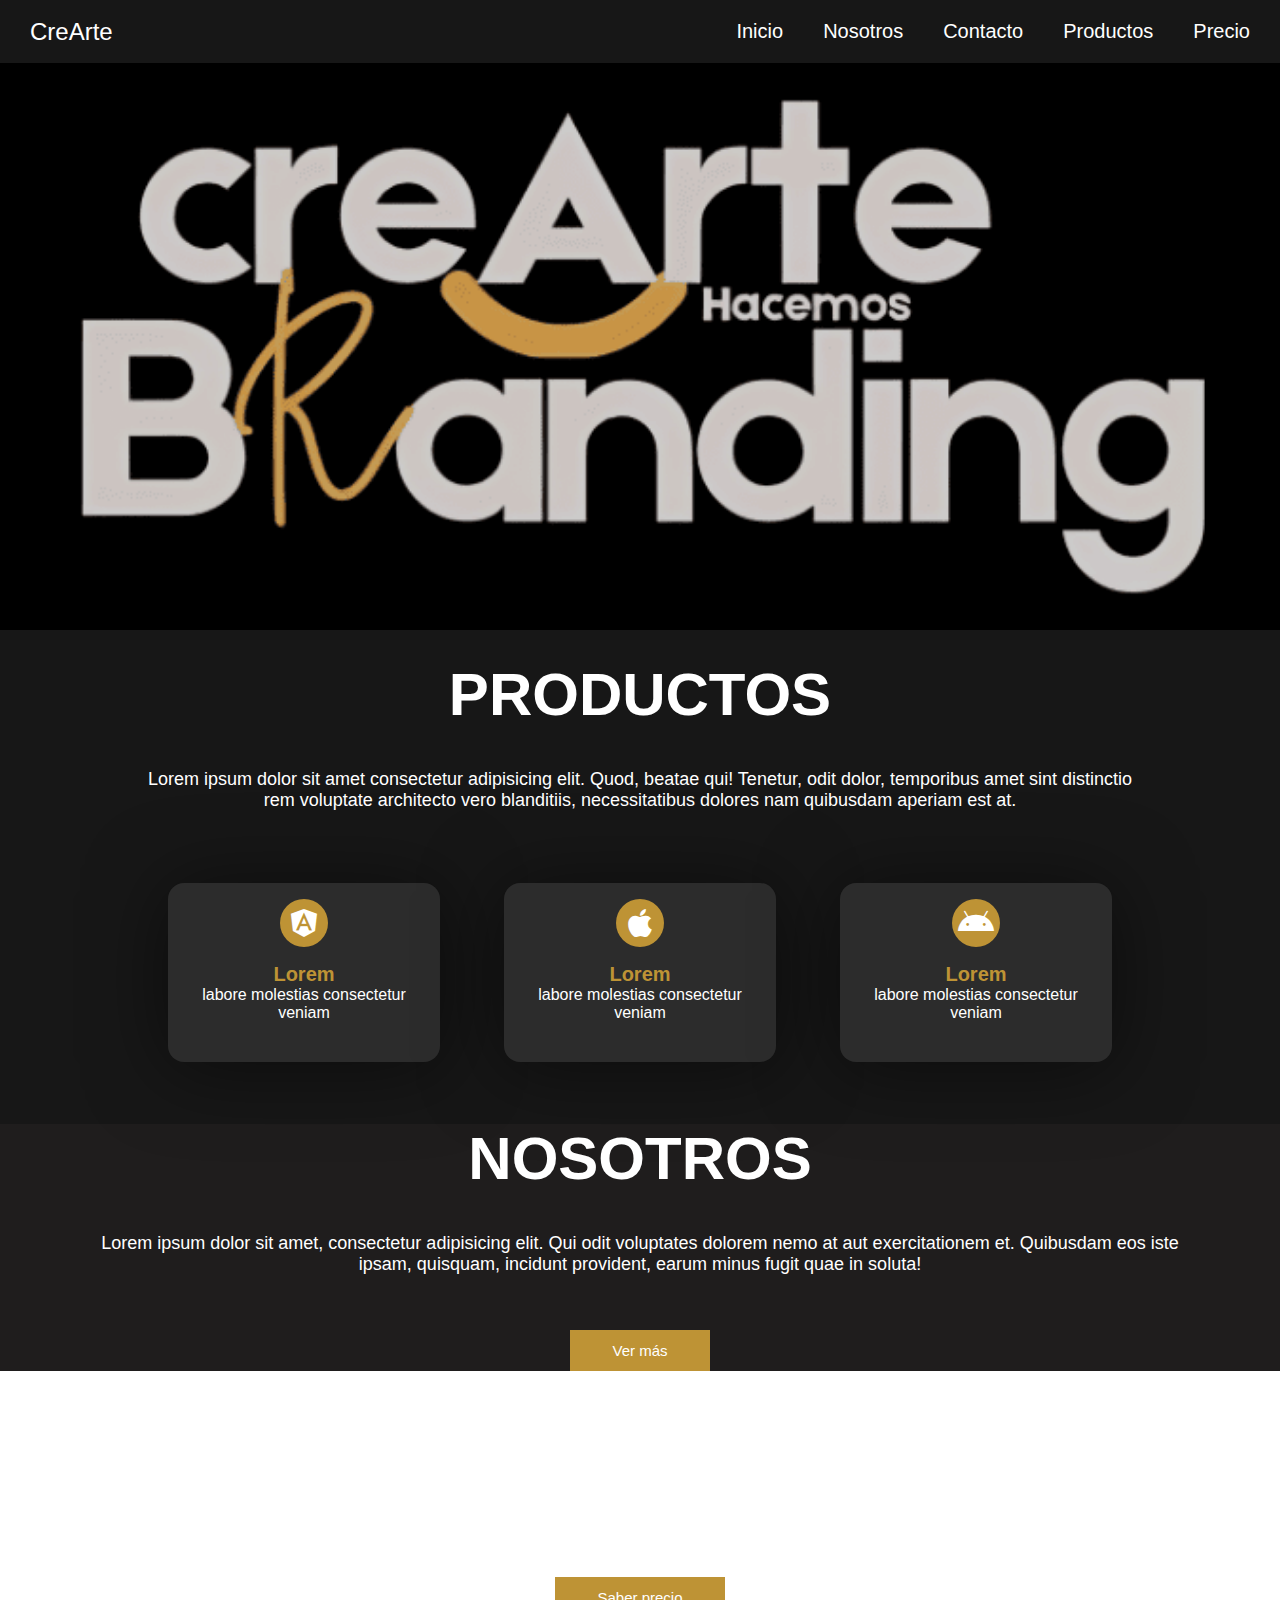
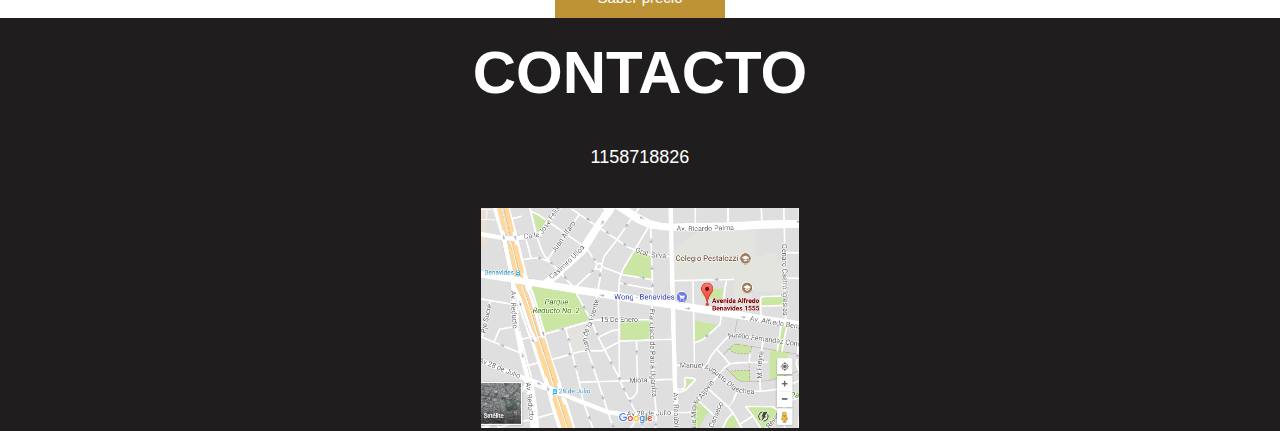
<file: index.html>
<!DOCTYPE html>
<html lang="en">
<head>
    <meta charset="UTF-8">
    <meta http-equiv="X-UA-Compatible" content="IE=edge">
    <meta name="viewport" content="width=device-width, initial-scale=1.0">
    <link rel="shortcut icon" href="img/creArte.png" type="image/x-icon" />
    <link rel="stylesheet" href="https://cdnjs.cloudflare.com/ajax/libs/font-awesome/5.15.1/css/all.min.css">
    <link rel="stylesheet" href="style.css">
    <title>CreArte</title>
</head>
<body>
    <div class="head">

        <div class="logo">
            <a href="#">CreArte</a>
        </div>

        <button class="hamburger" aria-label="Toggle navigation">
            <i class="fas fa-bars"></i>
        </button>

        <nav class="navbar">
            <a href="#">Inicio</a>
            <a href="#">Nosotros</a>
            <a href="#">Contacto</a>
            <a href="#">Productos</a>
            <a href="#">Precio</a>
        </nav>

    </div>

    <header class="content header">
        <div class="btn-home"><!-- 
            <a href="#" class="btn-1">Ver más</a>
            <a href="#" class="btn-1">Ver más</a> -->
        </div>
    </header>
    
    <section class="content sau">

        <h2 class="title">Productos</h2>
        <p>
            Lorem ipsum dolor sit amet consectetur adipisicing elit. Quod, 
            beatae qui! Tenetur, odit dolor, 
            temporibus amet sint distinctio rem voluptate architecto 
            vero blanditiis, necessitatibus dolores nam quibusdam aperiam est at.
        </p>
        <div class="box-container">

            <div class="box">
                <i class="fab fa-angular"></i>
                <h3>Lorem</h3>
                <p>labore molestias consectetur veniam</p>
            </div>
            <div class="box">
                <i class="fab fa-apple"></i>
                <h3>Lorem</h3>
                <p>labore molestias consectetur veniam</p>
            </div>
            <div class="box">
                <i class="fab fa-android"></i>
                <h3>Lorem</h3>
                <p>labore molestias consectetur veniam</p>
            </div>

        </div>

    </section>

    <section class="content about">

        <h2 class="title">Nosotros</h2>
        <p>Lorem ipsum dolor sit amet, consectetur adipisicing elit. 
            Qui odit voluptates 
            dolorem nemo at aut exercitationem et. 
            Quibusdam eos iste ipsam, 
            quisquam, incidunt provident, earum minus fugit quae in soluta!
        </p>

        <a href="#" class="btn">Ver más</a>

    </section>

    <section class="content price">
        
        <article class="contain">
            <h2 class="title">Precio</h2>
            <p>
                Lorem ipsum dolor sit amet consectetur adipisicing elit. 
                Eligendi iusto laboriosam suscipit? Nisi iste 
                optio quo omnis reprehenderit hic nostrum suscipit exercitationem 
                ratione, facilis eaque doloremque vitae, sed voluptatibus minima.
            </p>

            <a href="#" class="btn">Saber precio</a>

        </article>
    
    </section>

    <section class="content contact">
        <h2 class="title">Contacto</h2>
        <p>1158718826</p>
        <figure class="map">
            <img src="img/mapa.png" height="220px" width="100%" alt="mapa">
        </figure>
    </section>
    
<script src="script.js"></script>
</body>
</html>
</file>
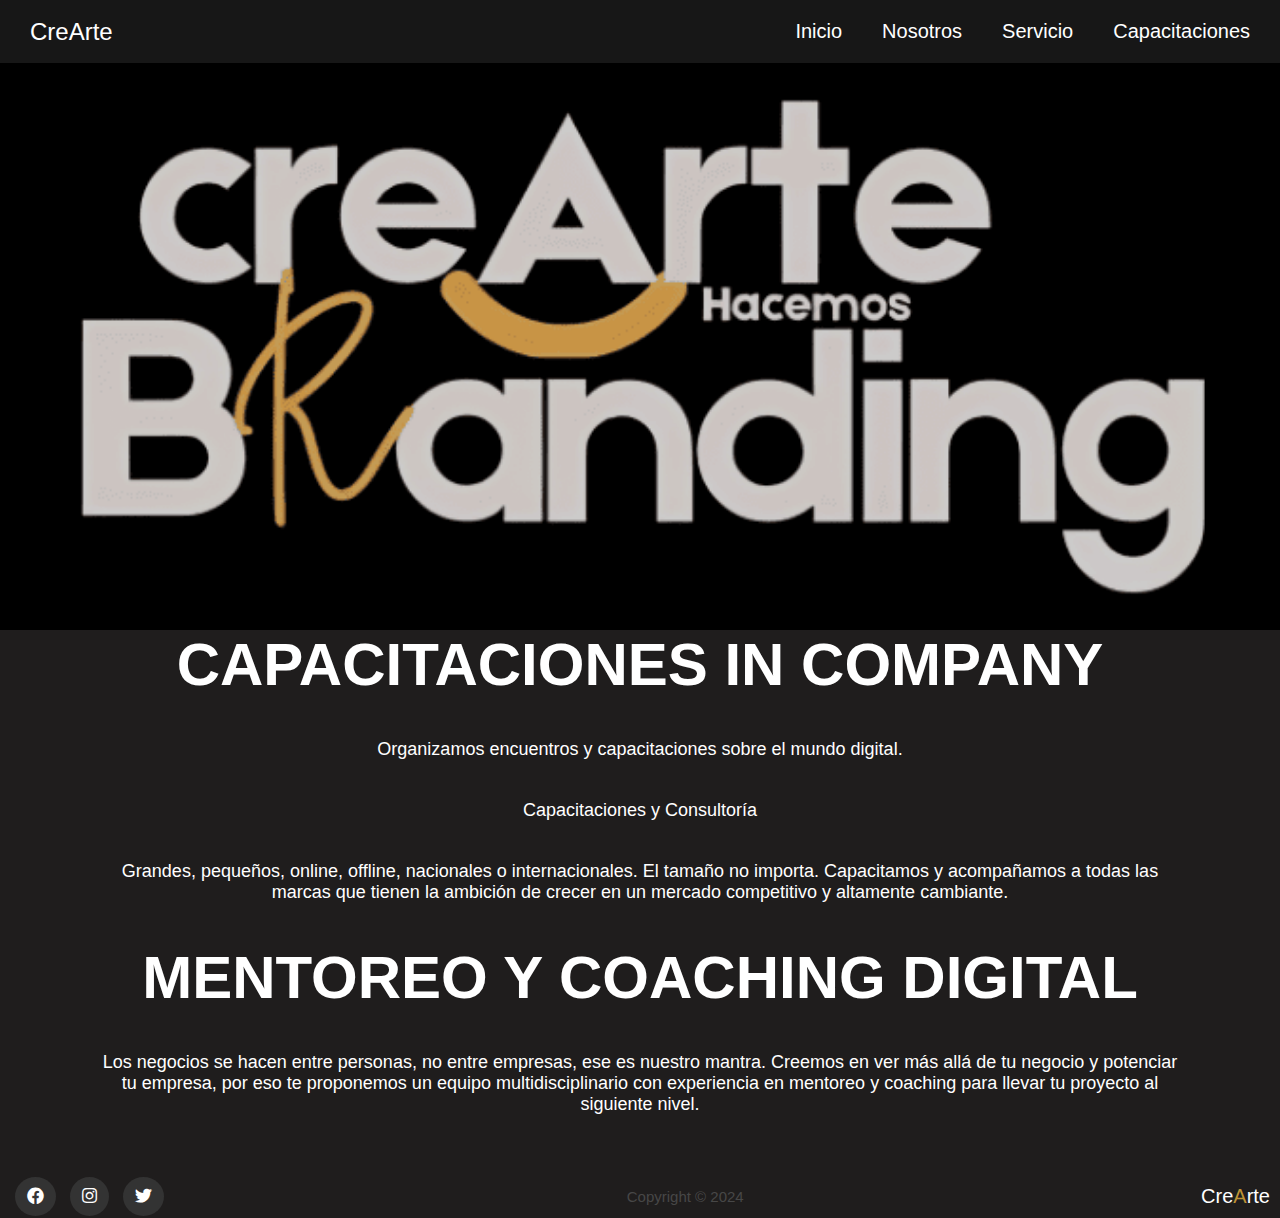
<file: capacitacion.html>
<!DOCTYPE html>
<html lang="en">
<head>
    <meta charset="UTF-8">
    <meta http-equiv="X-UA-Compatible" content="IE=edge">
    <meta name="viewport" content="width=device-width, initial-scale=1.0">
    <link rel="shortcut icon" href="img/creArte.png" type="image/x-icon" />
    <link rel="stylesheet" href="https://cdnjs.cloudflare.com/ajax/libs/font-awesome/5.15.1/css/all.min.css">
    <link rel="stylesheet" href="style.css">
    <title>Como trabajamos</title>
</head>
<body>
    <div class="head">

        <div class="logo">
            <a href="#">CreArte</a>
        </div>

        <button class="hamburger" aria-label="Toggle navigation">
            <i class="fas fa-bars"></i>
        </button>

        <nav class="navbar">
            <a href="index.html">Inicio</a>
            <a href="nosotros.html">Nosotros</a>
            <a href="servicio.html">Servicio</a>
            <a href="capacitacion.html">Capacitaciones</a>
        </nav>

    </div>

    <header class="content header">
        <div class="btn-home">
        </div>
    </header>
    
    <section class="content about">

        <h2 class="title">Capacitaciones in company</h2>
        <p>
            Organizamos encuentros y capacitaciones sobre el mundo digital.
        </p>
        <p>
            Capacitaciones y Consultoría
        </p>
        <p>
            Grandes, pequeños, online, offline, nacionales o internacionales.
            El tamaño no importa. Capacitamos y acompañamos a todas las
            marcas que tienen la ambición de crecer en un mercado
            competitivo y altamente cambiante.
        </p>

    </section>
    
    <section class="content about">

        <h2 class="title">Mentoreo y Coaching Digital</h2>
        <p>
            Los negocios se hacen entre personas, no entre empresas, ese
            es nuestro mantra. Creemos en ver más allá de tu negocio y
            potenciar tu empresa, por eso te proponemos un equipo
            multidisciplinario con experiencia en mentoreo y coaching para
            llevar tu proyecto al siguiente nivel.
        </p>

    </section>
    
    <section class="content contact">
        <div class="footer">
            <div class="footer-box">
                <div class="social-media">
                    <a href="#"><i class="fab fa-facebook"></i></a>
                    <a href="#"><i class="fab fa-instagram"></i></a>
                    <a href="#"><i class="fab fa-twitter"></i></a>
                </div>
                <div class="copyright">
                    <label>Copyright &copy; 2024</label>
                </div>
                <div class="brand">
                    <label>Cre<span>A</span>rte</label>
                </div>
            </div>
        </div>
		</footer>

    </section>
    
<script src="script.js"></script>
</body>
</html>
</file>
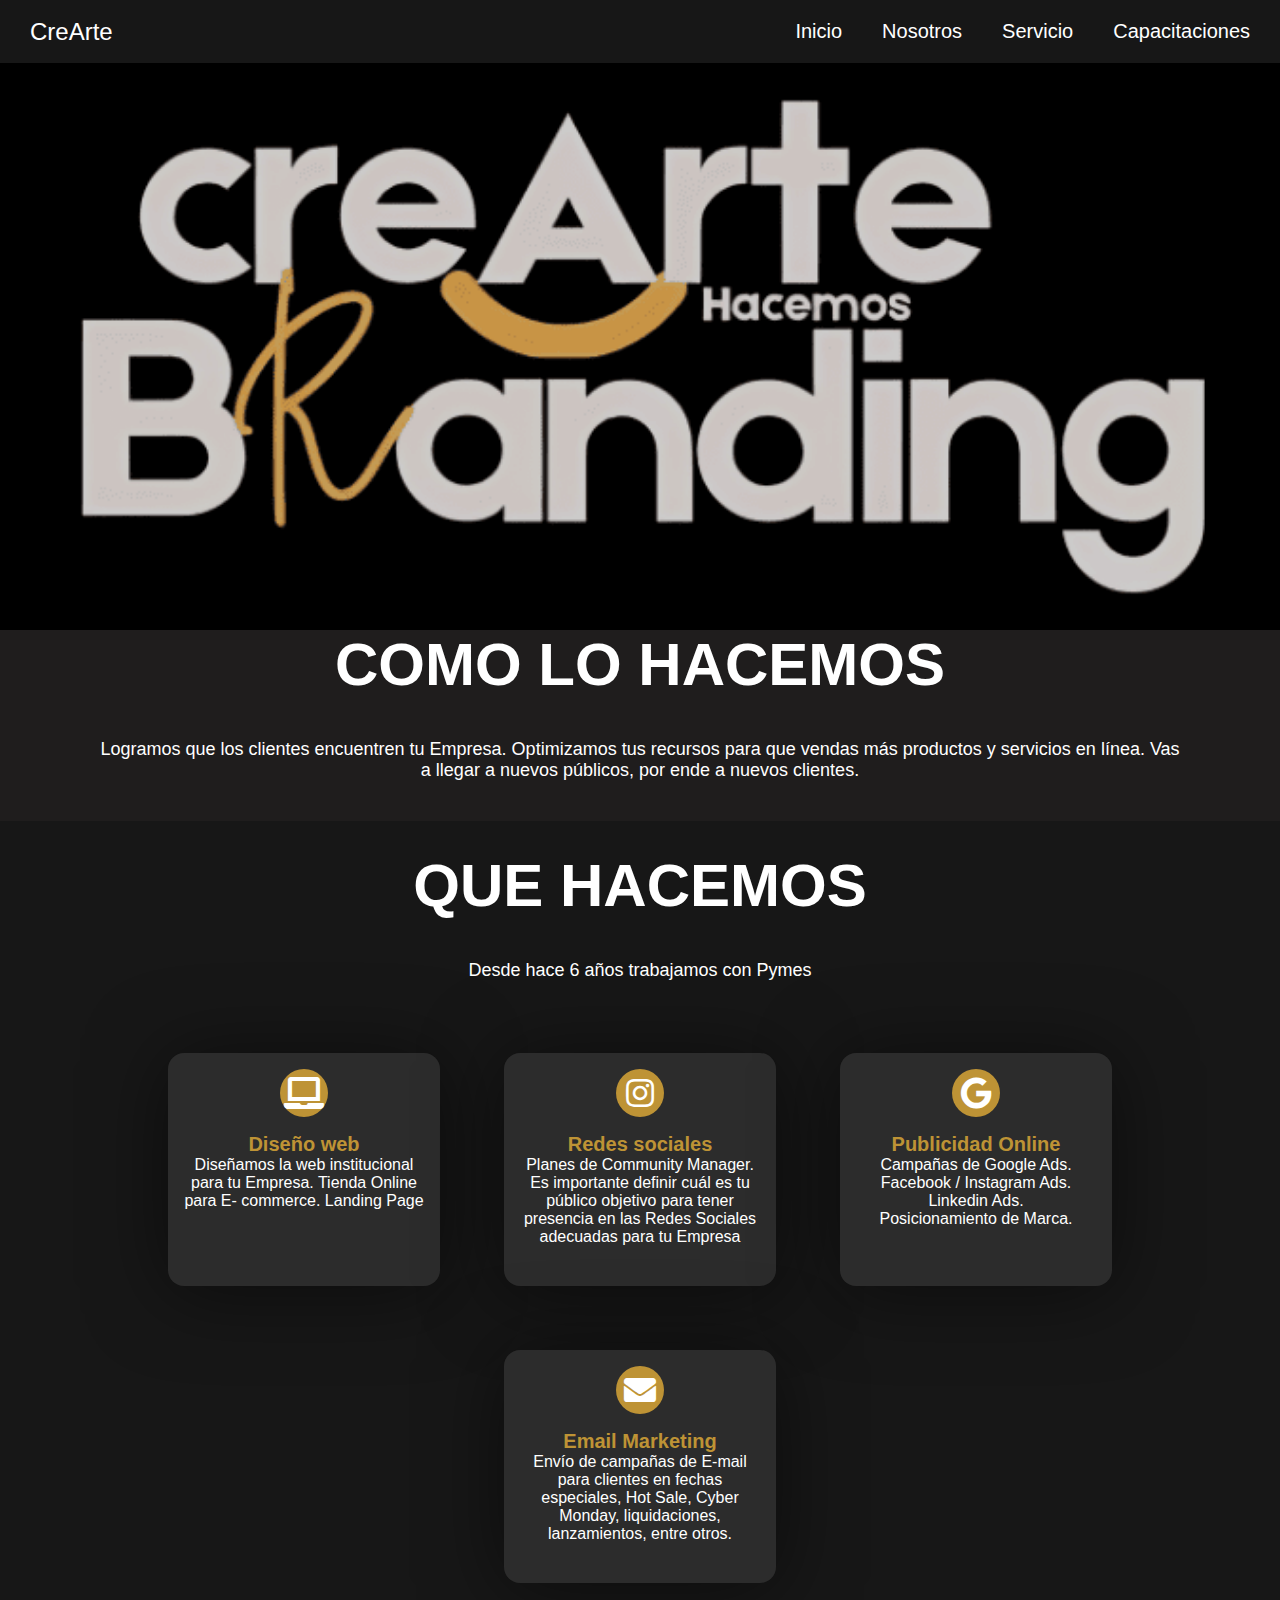
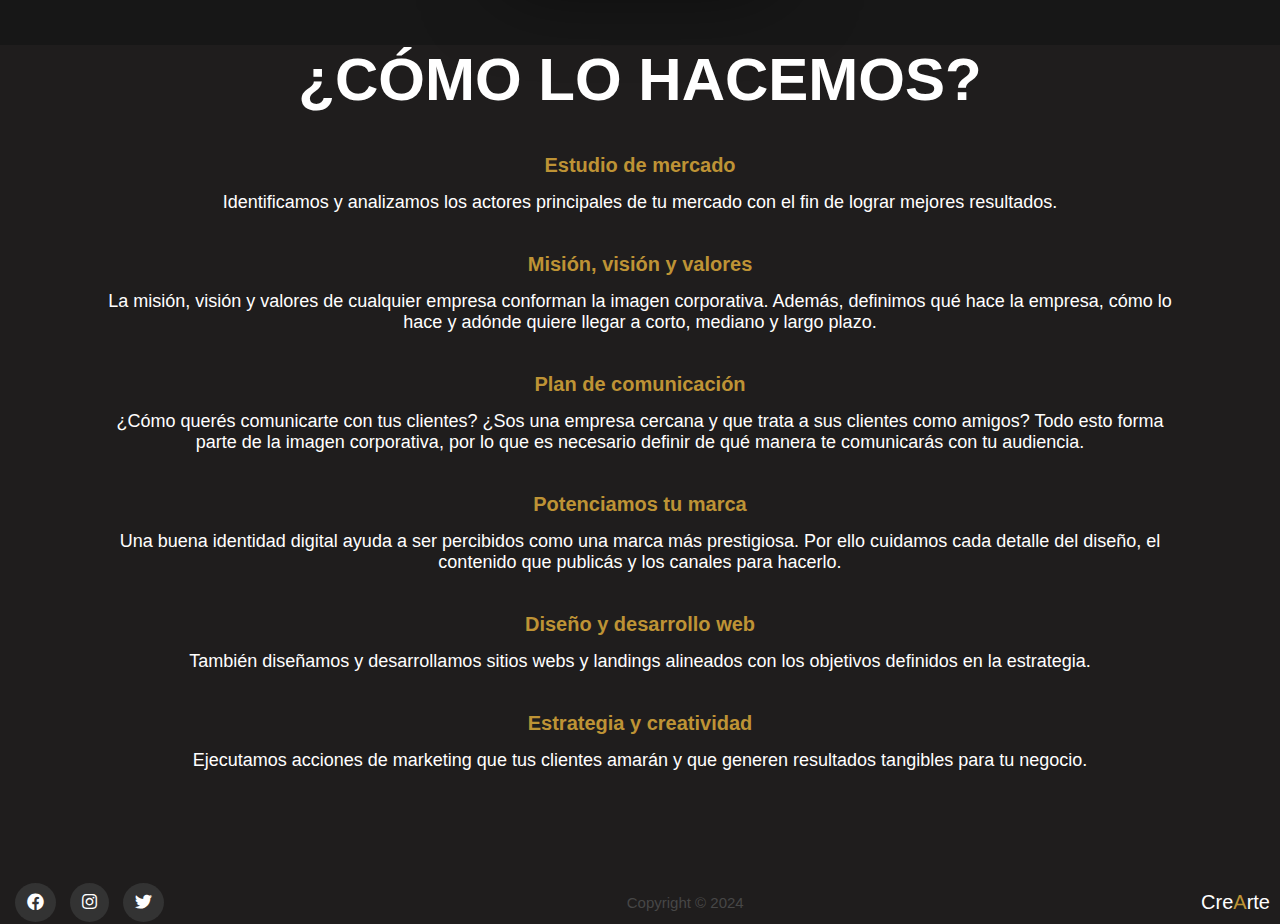
<file: nosotros.html>
<!DOCTYPE html>
<html lang="en">
<head>
    <meta charset="UTF-8">
    <meta http-equiv="X-UA-Compatible" content="IE=edge">
    <meta name="viewport" content="width=device-width, initial-scale=1.0">
    <link rel="shortcut icon" href="img/creArte.png" type="image/x-icon" />
    <link rel="stylesheet" href="https://cdnjs.cloudflare.com/ajax/libs/font-awesome/5.15.1/css/all.min.css">
    <link rel="stylesheet" href="style.css">
    <title>CreArte</title>
</head>
<body>
    <div class="head">

        <div class="logo">
            <a href="#">CreArte</a>
        </div>

        <button class="hamburger" aria-label="Toggle navigation">
            <i class="fas fa-bars"></i>
        </button>

        <nav class="navbar">
            <a href="index.html">Inicio</a>
            <a href="nosotros.html">Nosotros</a>
            <a href="servicio.html">Servicio</a>
            <a href="capacitacion.html">Capacitaciones</a>
        </nav>

    </div>

    <header class="content header">
        <div class="btn-home">
        </div>
    </header>
    

    <section class="content about">

        <h2 class="title">Como lo hacemos</h2>
        <p>
            Logramos que los clientes encuentren tu Empresa. Optimizamos tus recursos para que
            vendas más productos y servicios en línea. Vas a llegar a nuevos públicos, por ende a
            nuevos clientes.
        </p>

    </section>

    <section class="content sau">

        <h2 class="title">Que hacemos</h2>
        <p>
            Desde hace 6 años trabajamos con Pymes 
        </p>
        <div class="box-container">

            <div class="box">
                <i class="fa fa-laptop"></i>
                <h3>Diseño web</h3>
                <p>
                    Diseñamos la web institucional para tu Empresa. 
                    Tienda Online para E- commerce. Landing Page
                </p>
            </div>
            <div class="box">
                <i class="fab fa-instagram"></i>
                <h3>Redes sociales</h3>
                <p>
                    Planes de Community Manager. Es importante definir cuál 
                    es tu público objetivo para tener
                    presencia en las Redes Sociales adecuadas para tu Empresa
                </p>
            </div>
            <div class="box">
                <i class="fab fa-google"></i>
                <h3>Publicidad Online</h3>
                <p>
                    Campañas de Google Ads.<br>
                    Facebook / Instagram Ads.<br>
                    Linkedin Ads.<br>
                    Posicionamiento de Marca.
                </p>
            </div>
            <div class="box">
                <i class="fa fa-envelope"></i>
                <h3>Email Marketing</h3>
                <p>
                    Envío de campañas de E-mail para clientes en 
                    fechas especiales, Hot Sale, Cyber Monday,
                    liquidaciones, lanzamientos, entre otros.
                </p>
            </div>

        </div>

    </section>

    <section class="content about">

        <h2 class="title">¿Cómo lo hacemos?</h2>
        <div class="coffee-content container">
            
            <div class="coffee-group">
                <div class="coffee-1">
                    <h3>Estudio de mercado</h3>
                    <p>
                        Identificamos y analizamos los actores principales de tu mercado
                        con el fin de lograr mejores resultados.
                    </p>
                </div>
                <div class="coffee-1">
                    <h3>Misión, visión y valores</h3>
                    <p>
                        La misión, visión y valores de cualquier empresa conforman 
                        la imagen corporativa. Además, definimos qué hace la 
                        empresa, cómo lo hace y adónde quiere llegar a corto, 
                        mediano y largo plazo.
                    </p>
                </div>
                <div class="coffee-1">
                    <h3>Plan de comunicación</h3>
                    <p>
                        ¿Cómo querés comunicarte con tus clientes? ¿Sos una empresa 
                        cercana y que trata a sus clientes como amigos? Todo esto forma
                        parte de la imagen corporativa, por lo que es necesario definir de
                        qué manera te comunicarás con tu audiencia.
                    </p>
                </div>
                <div class="coffee-1">
                    <h3>Potenciamos tu marca</h3>
                    <p>
                        Una buena identidad digital ayuda a ser percibidos como una marca 
                        más prestigiosa. Por ello cuidamos cada detalle del diseño, el 
                        contenido que publicás y los canales para hacerlo.
                    </p>
                </div>
                <div class="coffee-1">
                    <h3>Diseño  y desarrollo web</h3>
                    <p>
                        También diseñamos y desarrollamos sitios webs y landings 
                        alineados con los objetivos definidos en la estrategia.
                    </p>
                </div>
                <div class="coffee-1">
                    <h3>Estrategia y creatividad</h3>
                    <p>
                        Ejecutamos acciones de marketing que tus clientes amarán y 
                        que generen resultados tangibles para tu negocio.
                    </p>
                </div>
            </div>
        </div>

    </section>

    <section class="content contact">
        <div class="footer">
            <div class="footer-box">
                <div class="social-media">
                    <a href="#"><i class="fab fa-facebook"></i></a>
                    <a href="#"><i class="fab fa-instagram"></i></a>
                    <a href="#"><i class="fab fa-twitter"></i></a>
                </div>
                <div class="copyright">
                    <label>Copyright &copy; 2024</label>
                </div>
                <div class="brand">
                    <label>Cre<span>A</span>rte</label>
                </div>
            </div>
        </div>
		</footer>
    </section>
    
<script src="script.js"></script>
</body>
</html>
</file>
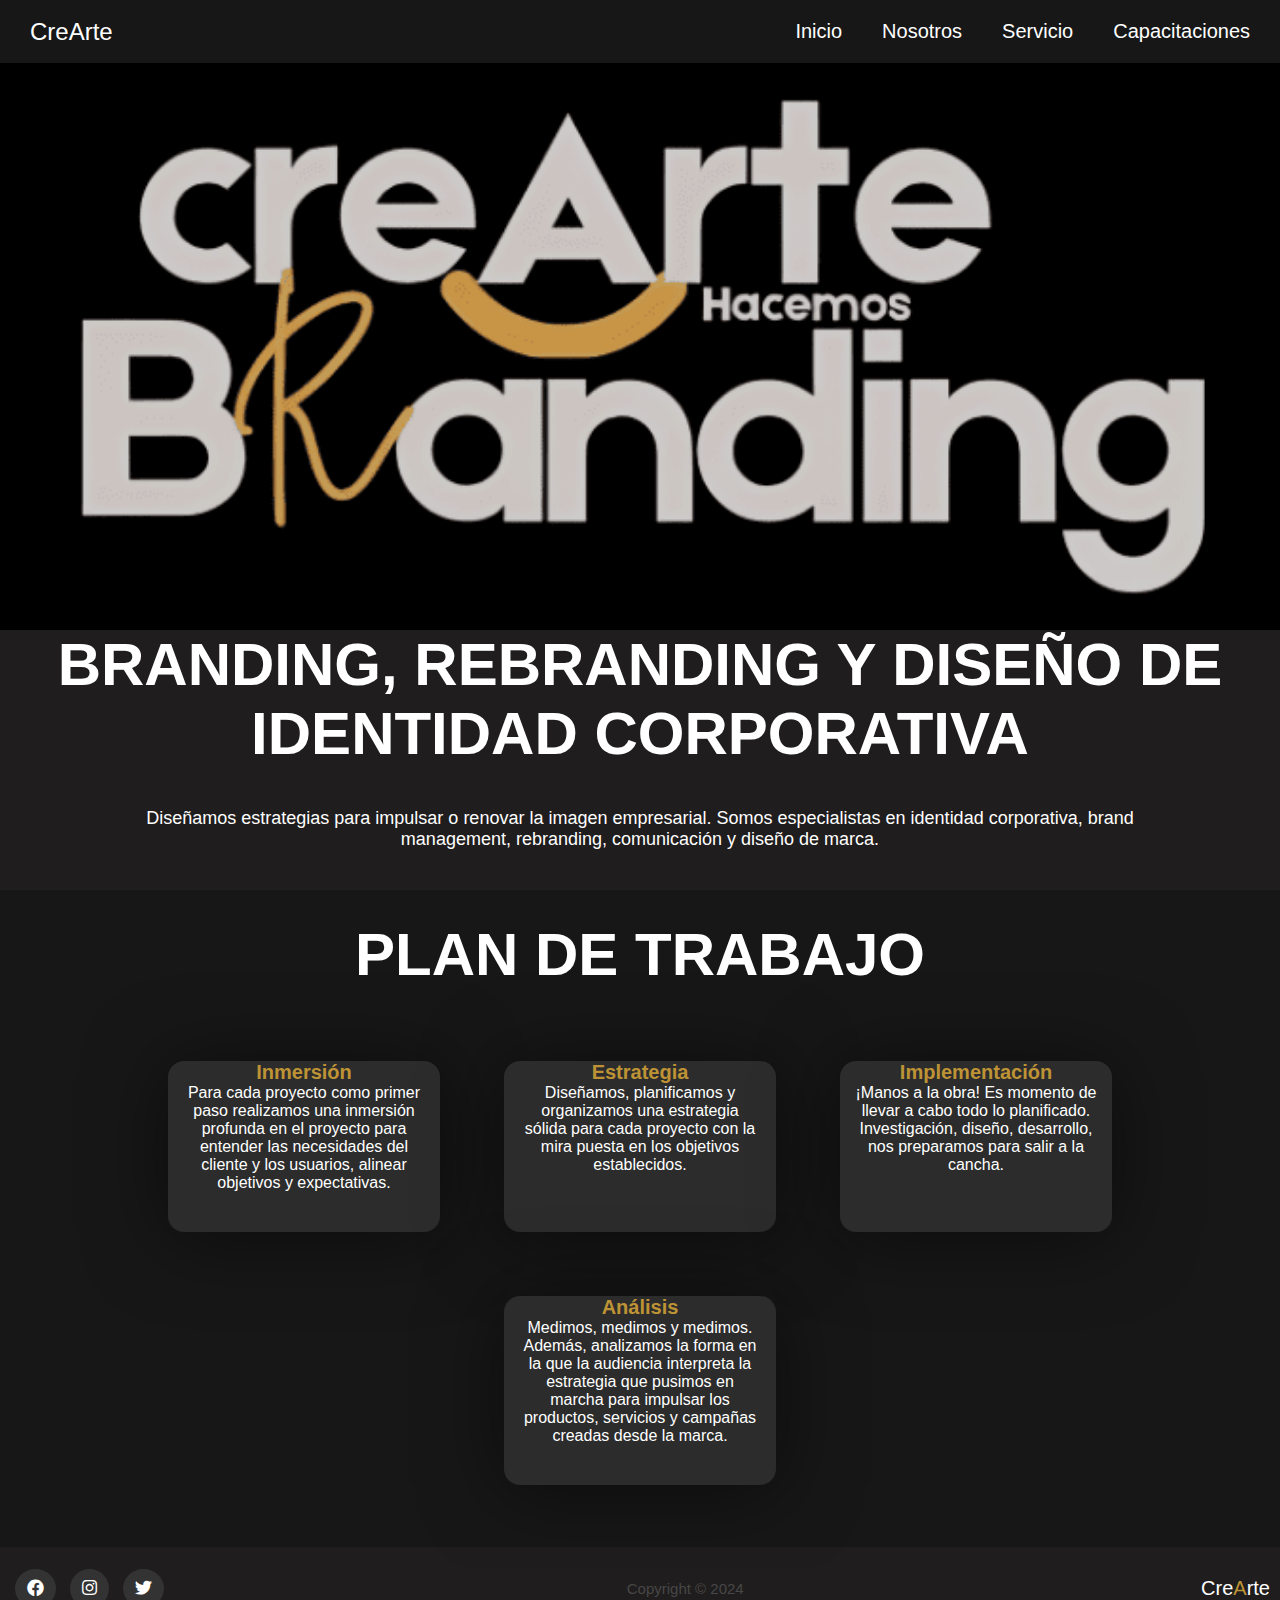
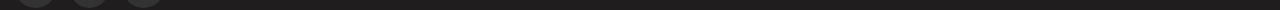
<file: servicio.html>
<!DOCTYPE html>
<html lang="en">
<head>
    <meta charset="UTF-8">
    <meta http-equiv="X-UA-Compatible" content="IE=edge">
    <meta name="viewport" content="width=device-width, initial-scale=1.0">
    <link rel="shortcut icon" href="img/creArte.png" type="image/x-icon" />
    <link rel="stylesheet" href="https://cdnjs.cloudflare.com/ajax/libs/font-awesome/5.15.1/css/all.min.css">
    <link rel="stylesheet" href="style.css">
    <title>CreArte</title>
</head>
<body>
    <div class="head">

        <div class="logo">
            <a href="#">CreArte</a>
        </div>

        <button class="hamburger" aria-label="Toggle navigation">
            <i class="fas fa-bars"></i>
        </button>

        <nav class="navbar">
            <a href="index.html">Inicio</a>
            <a href="nosotros.html">Nosotros</a>
            <a href="servicio.html">Servicio</a>
            <a href="capacitacion.html">Capacitaciones</a>
        </nav>

    </div>

    <header class="content header">
        <div class="btn-home">
        </div>
    </header>

    <section class="content about">

        <h2 class="title">Branding, Rebranding y diseño de identidad corporativa</h2>
        <p>
            Diseñamos estrategias para impulsar o renovar la imagen empresarial. 
            Somos especialistas en identidad corporativa, brand management, 
            rebranding, comunicación y diseño de marca.
        </p>

    </section>

    <section class="content sau">

        <h2 class="title">Plan de trabajo</h2>
        <div class="box-container">

            <div class="box">
                <h3>Inmersión</h3>
                <p>
                    Para cada proyecto como primer paso realizamos una 
                    inmersión profunda en el proyecto para
                    entender las necesidades del cliente y los usuarios, 
                    alinear objetivos y expectativas.
                </p>
            </div>
            <div class="box">
                <h3>Estrategia</h3>
                <p>
                    Diseñamos, planificamos y organizamos una estrategia 
                    sólida para cada proyecto con la mira puesta
                    en los objetivos establecidos.

                </p>
            </div>
            <div class="box">
                <h3>Implementación</h3>
                <p>
                    ¡Manos a la obra! Es momento de llevar a cabo todo lo 
                    planificado. Investigación, diseño, desarrollo,
                    nos preparamos para salir a la cancha.

                </p>
            </div>
            <div class="box">
                <h3>Análisis</h3>
                <p>
                    Medimos, medimos y medimos. Además, analizamos la forma 
                    en la que la audiencia interpreta la
                    estrategia que pusimos en marcha para impulsar los 
                    productos, servicios y campañas creadas desde la marca.

                </p>
            </div>

        </div>

    </section>

    <section class="content contact">
        <div class="footer">
            <div class="footer-box">
                <div class="social-media">
                    <a href="#"><i class="fab fa-facebook"></i></a>
                    <a href="#"><i class="fab fa-instagram"></i></a>
                    <a href="#"><i class="fab fa-twitter"></i></a>
                </div>
                <div class="copyright">
                    <label>Copyright &copy; 2024</label>
                </div>
                <div class="brand">
                    <label>Cre<span>A</span>rte</label>
                </div>
            </div>
        </div>
		</footer>

    </section>
    
<script src="script.js"></script>
</body>
</html>
</file>
<file: style.css>
*{
    margin: 0;
    padding: 0;
    border: 0;
    font-size: 100%;
    vertical-align: baseline;
}

body{
    text-align: center;
    font-family: sans-serif;
    font-family: "Poppins", sans-serif;
    font-size: 0.938rem;
}

h1,
h2,
h3,
h4 {
    color: #fff;
    font-weight: 600;
}

html {
    scroll-behavior: smooth;
}

.head{
    display: flex;
    align-items: center;
    justify-content: space-between;
    height: 63px;
    background: #171717;
    position: fixed;
    width: 100%;
    z-index: 100;
}

.logo{
    margin-left: 30px;
}

.logo a{
    text-decoration: none;
    color: #fff;
    font-size: 24px;
}

.navbar{
    display: flex;
    margin-right: 10px;
}

.navbar a{
    display: block;
    padding: 23px 20px;
    color: #fff;
    text-decoration: none;
    font-size: 20px;
}

.navbar a:hover{
    background: #3f3f3f;
}

.hamburger {
    display: none;
    background: none;
    padding-right: 25px;
    border: none;
    font-size: 24px;
    color: white;
    cursor: pointer;
}

.header{
    position: relative;
    display: flex;
    justify-content: center;
    align-items: center;
    background: url(img/header.png) no-repeat center;
    height: 70vh !important;
    background-size: cover;
    background-position: center 30px;
}

.header::before {
    content: ''; 
    position: absolute;
    top: 0;
    left: 0;
    right: 0;
    bottom: 0;
    background: rgba(0, 0, 0, 0.2);
    z-index: 1;
}

.title{
    margin-bottom: 40px;
    font-size: 60px;
    font-weight: 600;
    text-transform: uppercase;
    color: #fff;
    position: relative;
    z-index: 2;
}

.title-2{
    margin-bottom: 40px;
    font-size: 60px;
    font-weight: 600;
    text-transform: uppercase;
    position: relative;
    z-index: 2;
}

p{
    margin-bottom: 40px;
    font-size: 18px;
    color: #fff;
    padding: 0 100px;
    position: relative;
    z-index: 2;
}

.text{
    margin-bottom: 40px;
    font-size: 18px;
    color: #000;
    padding: 0 100px;
    position: relative;
    z-index: 2;
}

.btn{
    display: inline-block;
    margin-top: 15px;
    padding: 10px 40px;
    border: 2px solid #be9335;
    color: #fff;
    text-decoration: none;
    background: #be9335;
    position: relative;
    z-index: 2;
}

.btn:hover{
    background: none;
    position: relative;
    z-index: 2;
}

.btn-home{
    display: flex;
}

.btn-home a{
    margin: 0 10px;
}

.content{
    height: auto;
    display: flex;
    flex-direction: column;
    justify-content: center;
    align-items: center;
}

.sau{
    padding: 30px;
    background: #171717;
}
.mas{
    padding: 30px;
    background: #171717;
}
.mas-2{
    padding: 30px;
    background: #171717;
}

.box-container{
    display: flex;
    justify-content: center;
    flex-wrap: wrap;
    text-align: center;
}

.box-container .box{
    height: auto;
    width: 17rem;
    background: #2c2c2c;
    text-align: center;
    border-radius: 1rem;
    box-shadow: 0 .3rem 5rem rgba(0, 0, 0, .5);
    margin: 2rem;
}
.box-container-2 .box{
    height: auto;
    width: 17rem;
    background: #2c2c2c;
    text-align: center;
    border-radius: 1rem;
    box-shadow: 0 .3rem 5rem rgba(0, 0, 0, .5);
    margin: 2rem;
    padding: 3px 0 0 0;
}

.box-container .box i{
    height: 3rem;
    width: 3rem;
    line-height: 3rem;
    text-align: center;
    border-radius: 50%;
    color: #fff;
    background: #be9335;
    font-size: 2rem;
    margin: 1rem 0;
}

.box-container .box h3{
    font-size: 20px;
    color: #be9335;
}
.box-container-2 .box h3{
    font-size: 20px;
    color: #be9335;
}

.box-container .box p{
    padding: 0 15px;
    font-size: 16px;
}
.box-container-2 .box p{
    padding: 0 15px;
    font-size: 16px;
}

.about{
    background: #1f1d1d;
}

.coffee{
    padding: 100px 0;
    background-color: #E1E2E6;
    position: relative;
}

.coffee-content{
    text-align: center;
}

.coffee-group{
    display: flex;
    justify-content: space-between;
    margin-bottom: 50px;
    display: grid;
}


.coffee-1 h3{
    color: #be9335;
    font-size: 20px;
    margin-bottom: 15px;
}

.contact{
    padding-top: 20px;
    background: #1f1d1d;
    padding-bottom: 0;
}

.footer {
    background-color: #1f1d1d;
    width: 100%;
}

.footer .footer-box {
    padding: 10px;
    display: flex;
    align-items: center;
    justify-content: space-between;
}

.footer .footer-box .social-media a {
    color: white;
    background-color: #333333;
    border-radius: 50%;
    font-size: 17px;
    padding: 10px 12px;
    margin: 5px;
}

.footer .footer-box .social-media a:hover {
    opacity: .7;
    transition: .5s all ease-in-out;
}

.footer .footer-box .copyright {
    color: rgb(71, 71, 71);
    font-size: 15px;
}

.footer .footer-box .brand {
    color: white;
    font-size: 20px;
}

.footer .footer-box .brand span {
    color: #be9335;
}

@media (max-width: 768px) {
    .navbar {
        display: none;
        flex-direction: column;
        position: absolute;
        top: 100%;
        left: 0;
        right: 0;
        background: #2c2c2c;
        padding: 10px 0;
    }

    .navbar a {
        padding: 10px 20px;
        border-bottom: 1px solid #444;
    }

    .hamburger {
        display: block; 
    }

    .navbar.active {
        display: flex; 
        max-height: 300px;
    }

    .header{
        position: relative;
        display: flex;
        justify-content: center;
        align-items: center;
        height: 34vh !important;
        background: url(img/header.png) no-repeat;
        background-size: contain;
        background-position: center 62px;
    }
    .header::before {
        content: ''; /* El pseudo-elemento necesita un contenido vacío */
        position: absolute;
        top: 0;
        left: 0;
        right: 0;
        bottom: 0;
        background: rgba(0, 0, 0, 0.2); /* Capa oscura encima de la imagen */
        z-index: 1; /* Coloca esta capa detrás del contenido */
    }

    .title{
        margin: 10px 0;
        font-size: 40px;
    }

    .sau{
        height: auto;
    }
    
    .coffee{
        padding: 30px;
    }

    .coffee-content h2{
        padding: 0;
    }

    .txt-p{
        padding: 0;
    }

    .coffee-group{
        flex-direction: column;
        margin-bottom: 0;
    }

    .footer .footer-box .social-media a {
        color: white;
        background-color: #333333;
        border-radius: 50%;
        font-size: 16px;
        padding: 5px;
    }

    .footer .footer-box .copyright {
        color: rgb(71, 71, 71);
        font-size: 15px;
    }

    .footer .footer-box .brand {
        color: white;
        font-size: 15px;
    }
}

@media(max-width: 500px) {
    
    .header{
        position: relative;
        display: flex;
        justify-content: center;
        align-items: center;
        height: 22vh !important;
        background: url(img/header.png) no-repeat;
        background-size: contain;
        background-position: center 52px;
    }
    .header::before {
        content: ''; /* El pseudo-elemento necesita un contenido vacío */
        position: absolute;
        top: 0;
        left: 0;
        right: 0;
        bottom: 0;
        background: rgba(0, 0, 0, 0.2); /* Capa oscura encima de la imagen */
        z-index: 1; /* Coloca esta capa detrás del contenido */
    }
    
    .footer .footer-box {
        flex-direction: column;
    }

    .footer .footer-box .social-media a {
        color: white;
        background-color: #333333;
        border-radius: 50%;
        font-size: 16px;
        padding: 10px;
        margin-top: 10px;
        display: inline-block;
    }

    .footer .footer-box .copyright {
        color: rgb(71, 71, 71);
        font-size: 15px;
        margin-top: 10px;
    }

    .footer .footer-box .brand {
        color: white;
        font-size: 15px;
        margin-top: 10px;
    }
}
</file>
